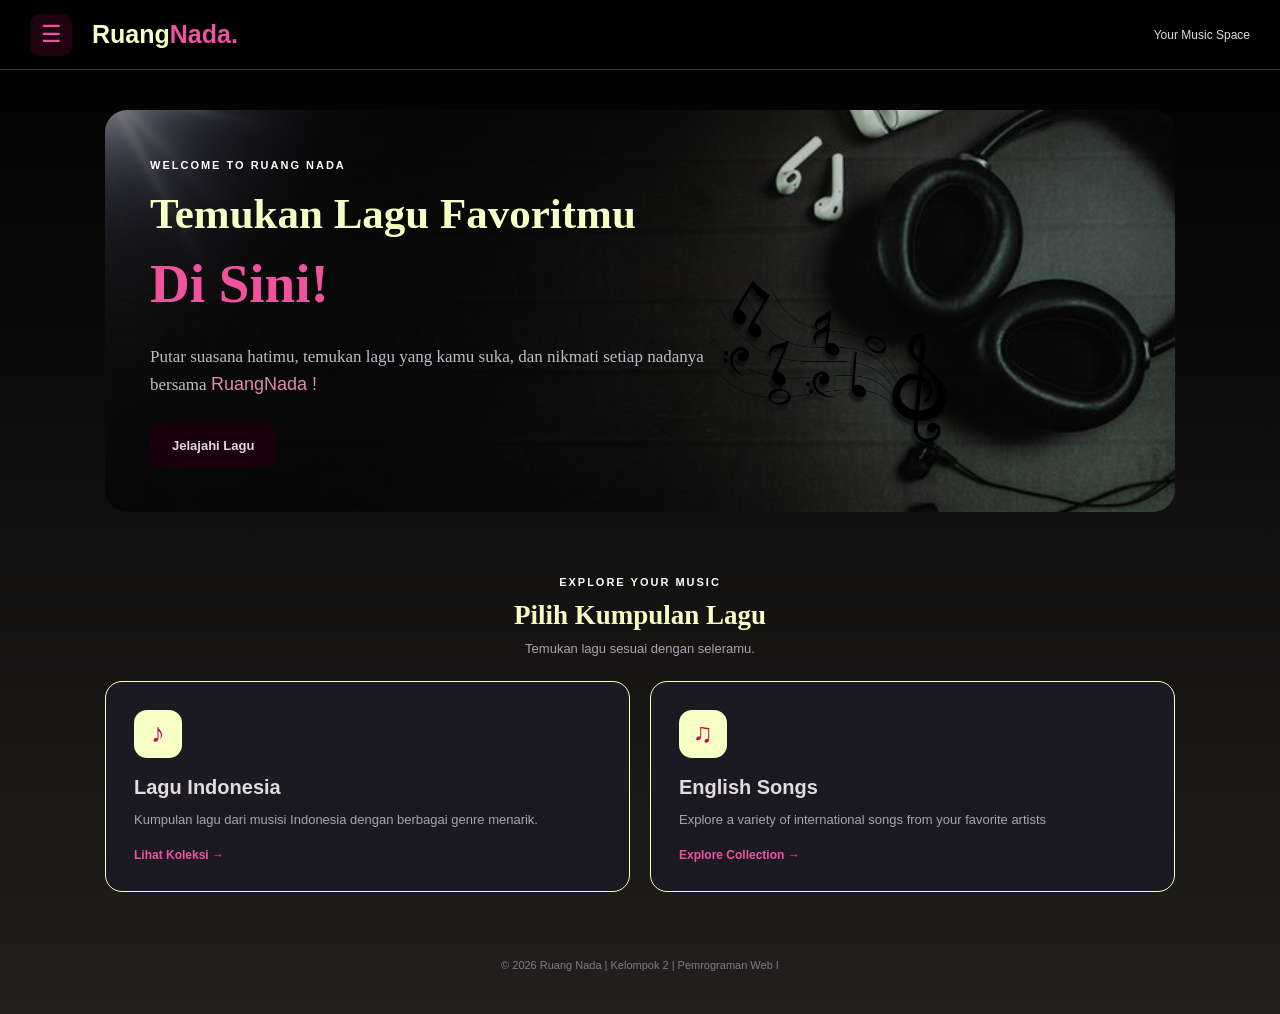
<file: index.html>
<!DOCTYPE html>
<html lang="id">
<head>
    <meta charset="UTF-8">
    <meta name="viewport" content="width=device-width, initial-scale=1.0">
    <title>Ruang Nada - Beranda</title>
    <link rel="stylesheet" href="style.css">
</head>
<body>

    <!-- LOADING -->
    <div class="loading" id="loading">
        <div class="spinner"></div>
        <p>Memuat Ruang Nada...</p>
    </div>

    <div class="overlay" id="overlay"></div>

    <!-- NAVBAR -->
    <header class="navbar">
        <button id="menuButton">☰</button>
        <h2>Ruang<span>Nada.</span></h2>
        <p>Your Music Space</p>
    </header>

    <!-- SIDEBAR -->
    <aside class="sidebar" id="sidebar">
        <h3>MENU UTAMA</h3>

        <a href="index.html" class="active">
            <img src="images/icon_beranda.png" alt="">
            Beranda
        </a>

        <a href="lagu_indo.html">
            <img src="images/icon_indo.png" alt="">
            Lagu Indonesia
        </a>

        <a href="lagu_inggris.html">
            <img src="images/icon_inggris.png" alt="">
            Lagu Inggris
        </a>

        <a href="kelompok.html">
            <img src="images/icon_kelompok.png" alt="">
            Identitas Kelompok
        </a>
    </aside>

    <!-- KONTEN -->
    <main class="container">

        <!-- BANNER -->
        <section class="hero">
            <div class="hero-text">
                <small>WELCOME TO RUANG NADA</small>

                <h1>
                    Temukan Lagu Favoritmu
                    <p>Di Sini!</p>
                </h1>

                <p>
                    Putar suasana hatimu, temukan lagu yang kamu suka, dan nikmati setiap nadanya bersama <span>RuangNada !</span>
                </p>

                <a href="lagu_indo.html" class="button">
                    Jelajahi Lagu
                </a>
            </div>
        </section>

        <!-- KATEGORI -->
        <section class="category">

            <div class="section-title">
                <small>EXPLORE YOUR MUSIC</small>
                <h2>Pilih Kumpulan Lagu</h2>
                <p>Temukan lagu sesuai dengan seleramu.</p>
            </div>

            <div class="category-list">

                <a href="lagu_indo.html" class="category-card">
                    <div class="category-icon">♪</div>
                    <h3>Lagu Indonesia</h3>
                    <p>
                        Kumpulan lagu dari musisi Indonesia dengan berbagai genre menarik.
                    </p>
                    <b>Lihat Koleksi →</b>
                </a>

                <a href="lagu_inggris.html" class="category-card">
                    <div class="category-icon">♫</div>
                    <h3>English Songs</h3>
                    <p>
                        Explore a variety of international songs from your favorite artists
                    </p>
                    <b>Explore Collection →</b>
                </a>

            </div>
        </section>

        <footer>
            © 2026 Ruang Nada | Kelompok 2 | Pemrograman Web I
        </footer>

    </main>

    <!-- JAVASCRIPT -->
    <script>
        const loading = document.getElementById("loading");
        const sidebar = document.getElementById("sidebar");
        const overlay = document.getElementById("overlay");
        const menuButton = document.getElementById("menuButton");

        menuButton.onclick = function() {
            sidebar.classList.toggle("show");
            overlay.classList.toggle("show");
        };

        overlay.onclick = function() {
            sidebar.classList.remove("show");
            overlay.classList.remove("show");
        };

        window.onload = function() {
            setTimeout(function() {
                loading.classList.add("hide");
            }, 400);
        };

        document.querySelectorAll('a[href$=".html"]').forEach(function(link) {
            link.onclick = function(e) {
                if (this.href !== location.href) {
                    e.preventDefault();
                    loading.classList.remove("hide");

                    setTimeout(function() {
                        location.href = link.href;
                    }, 200);
                }
            };
        });
    </script>

</body>
</html>
</file>
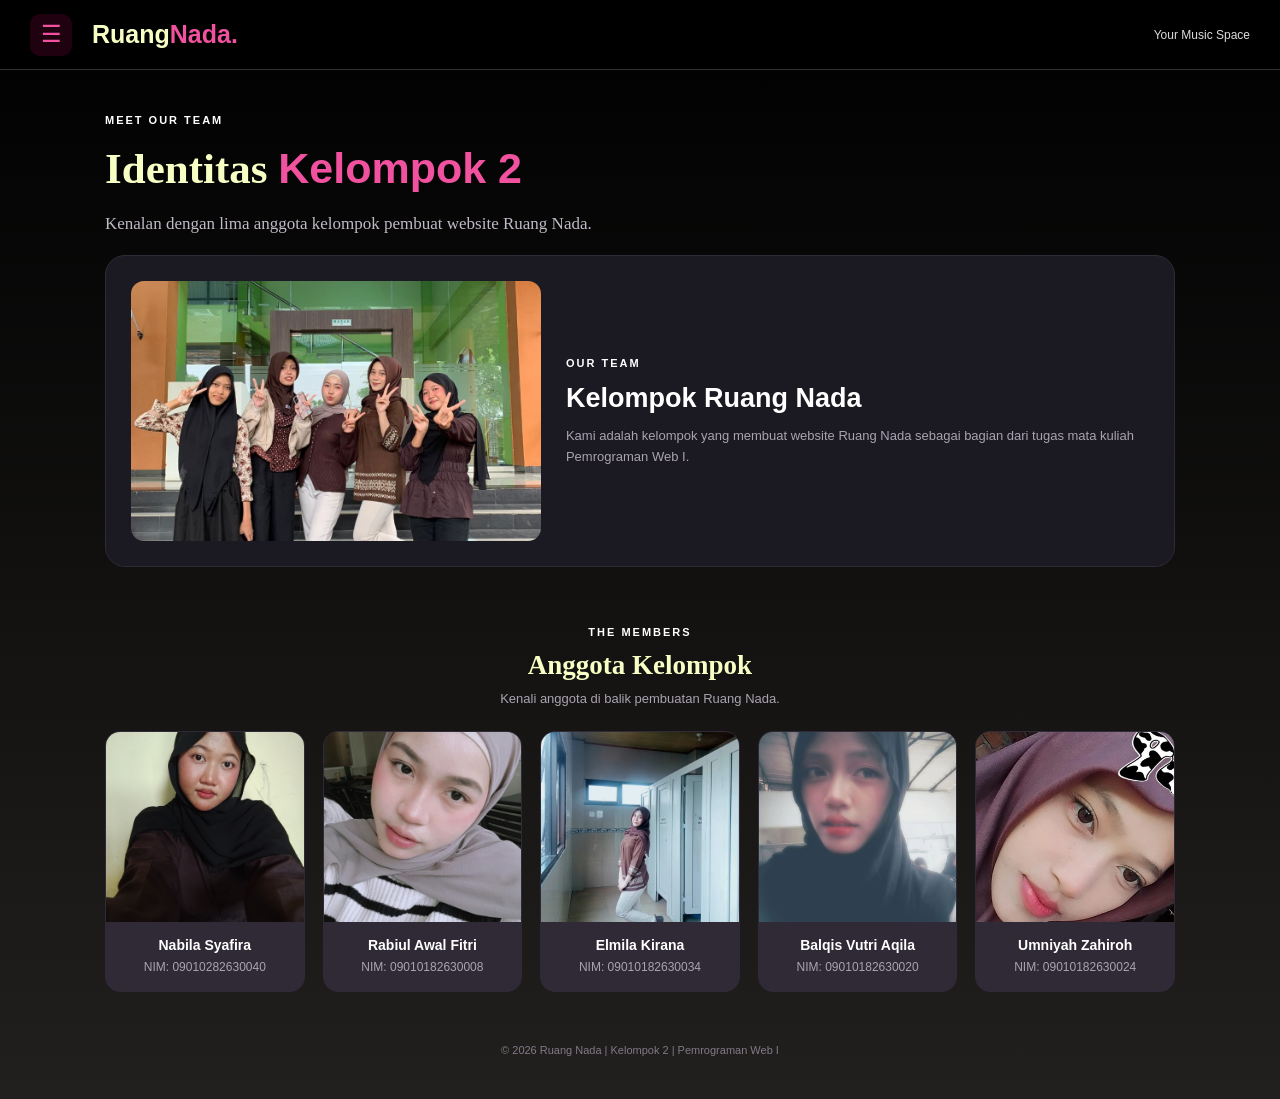
<file: kelompok.html>
<!DOCTYPE html>
<html lang="id">
<head>
    <meta charset="UTF-8">
    <meta name="viewport" content="width=device-width, initial-scale=1.0">
    <title>Identitas Kelompok - Ruang Nada</title>
    <link rel="stylesheet" href="style.css">
</head>
<body>

    <div class="loading" id="loading">
        <div class="spinner"></div>
        <p>Memuat Ruang Nada...</p>
    </div>

    <div class="overlay" id="overlay"></div>

    <header class="navbar">
        <button id="menuButton">☰</button>
        <h2>Ruang<span>Nada.</span></h2>
        <p>Your Music Space</p>
    </header>

    <aside class="sidebar" id="sidebar">
        <h3>MENU UTAMA</h3>

        <a href="index.html">
            <img src="images/icon_beranda.png" alt="">
            Beranda
        </a>

        <a href="lagu_indo.html">
            <img src="images/icon_indo.png" alt="">
            Lagu Indonesia
        </a>

        <a href="lagu_inggris.html">
            <img src="images/icon_inggris.png" alt="">
            Lagu Inggris
        </a>

        <a href="kelompok.html" class="active">
            <img src="images/icon_kelompok.png" alt="">
            Identitas Kelompok
        </a>
    </aside>

    <main class="container">

        <section class="page-title">
            <small>MEET OUR TEAM</small>
            <h1>Identitas <span>Kelompok 2</span></h1>
            <p>
                Kenalan dengan lima anggota kelompok
                pembuat website Ruang Nada.
            </p>
        </section>

        <!-- FOTO KELOMPOK -->
        <section class="team-photo">

            <!-- GANTI FOTO KELOMPOK DI SINI -->
            <img src="images/foto_kelompok.jpg" alt="Foto Kelompok">

            <div>
                <small>OUR TEAM</small>
                <h2>Kelompok Ruang Nada</h2>
                <p>
                    Kami adalah kelompok yang membuat website
                    Ruang Nada sebagai bagian dari tugas
                    mata kuliah Pemrograman Web I.
                </p>
            </div>

        </section>

        <!-- DAFTAR ANGGOTA -->
        <section class="members">

            <div class="section-title">
                <small>THE MEMBERS</small>
                <h2>Anggota Kelompok</h2>
                <p>Kenali anggota di balik pembuatan Ruang Nada.</p>
            </div>

            <div class="member-list">

                <div class="member-card">
                    <img src="images/foto_nabila.jpg" alt="Anggota 1">
                    <h3>Nabila Syafira</h3>
                    <p>NIM: 09010282630040</p>
                </div>

                <div class="member-card">
                    <img src="images/foto_biul.jpg" alt="Anggota 2">
                    <h3>Rabiul Awal Fitri</h3>
                    <p>NIM: 09010182630008</p>
                </div>

                <div class="member-card">
                    <img src="images/foto_el.jpg" alt="Anggota 3">
                    <h3>Elmila Kirana</h3>
                    <p>NIM: 09010182630034</p>
                </div>

                <div class="member-card">
                    <img src="images/foto_kiki.jpg" alt="Anggota 4">
                    <h3>Balqis Vutri Aqila</h3>
                    <p>NIM: 09010182630020</p>
                </div>

                <div class="member-card">
                    <img src="images/foto_niya.jpg" alt="Anggota 5">
                    <h3>Umniyah Zahiroh</h3>
                    <p>NIM: 09010182630024</p>
                </div>

            </div>
        </section>

        <footer>
            © 2026 Ruang Nada | Kelompok 2 | Pemrograman Web I
        </footer>

    </main>

    <script>
        const loading = document.getElementById("loading");
        const sidebar = document.getElementById("sidebar");
        const overlay = document.getElementById("overlay");

        document.getElementById("menuButton").onclick = function() {
            sidebar.classList.toggle("show");
            overlay.classList.toggle("show");
        };

        overlay.onclick = function() {
            sidebar.classList.remove("show");
            overlay.classList.remove("show");
        };

        window.onload = function() {
            setTimeout(function() {
                loading.classList.add("hide");
            }, 400);
        };

        document.querySelectorAll('a[href$=".html"]').forEach(function(link) {
            link.onclick = function(e) {
                if (this.href !== location.href) {
                    e.preventDefault();
                    loading.classList.remove("hide");

                    setTimeout(function() {
                        location.href = link.href;
                    }, 200);
                }
            };
        });
    </script>

</body>
</html>
</file>
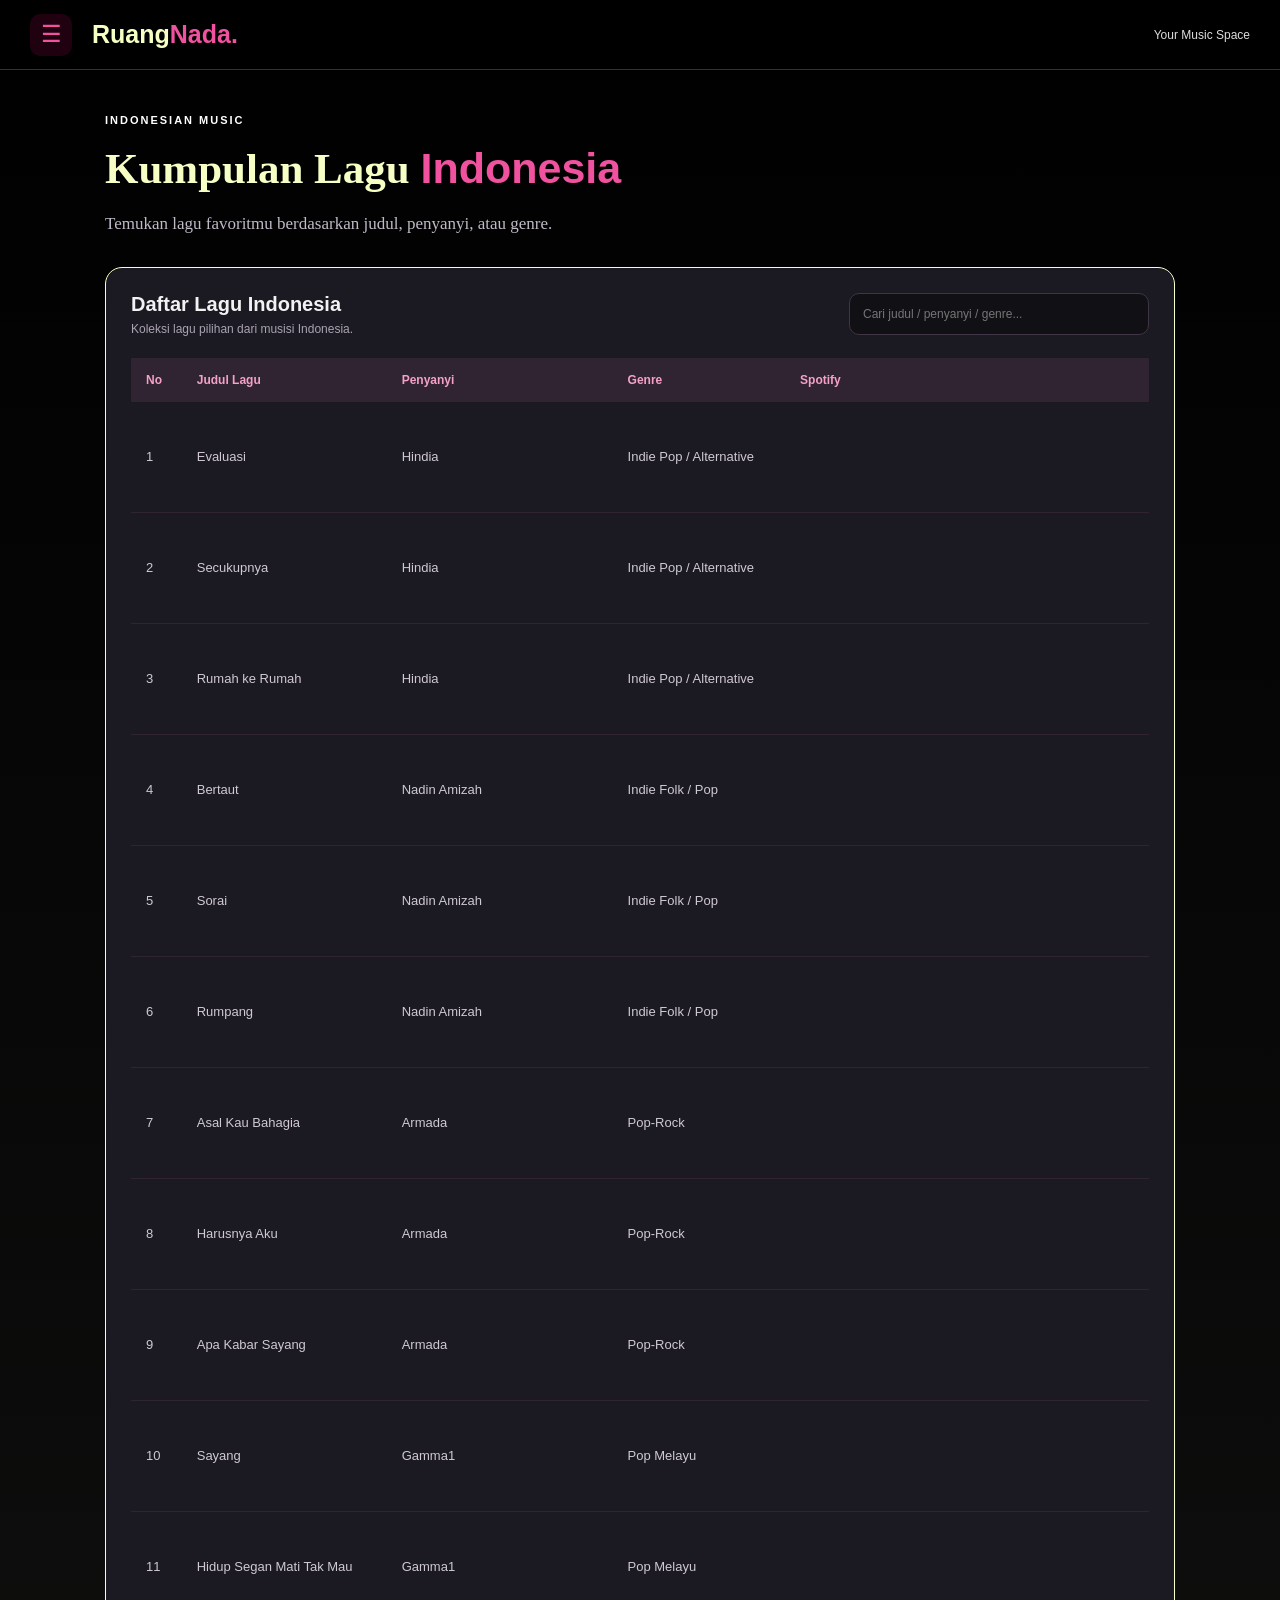
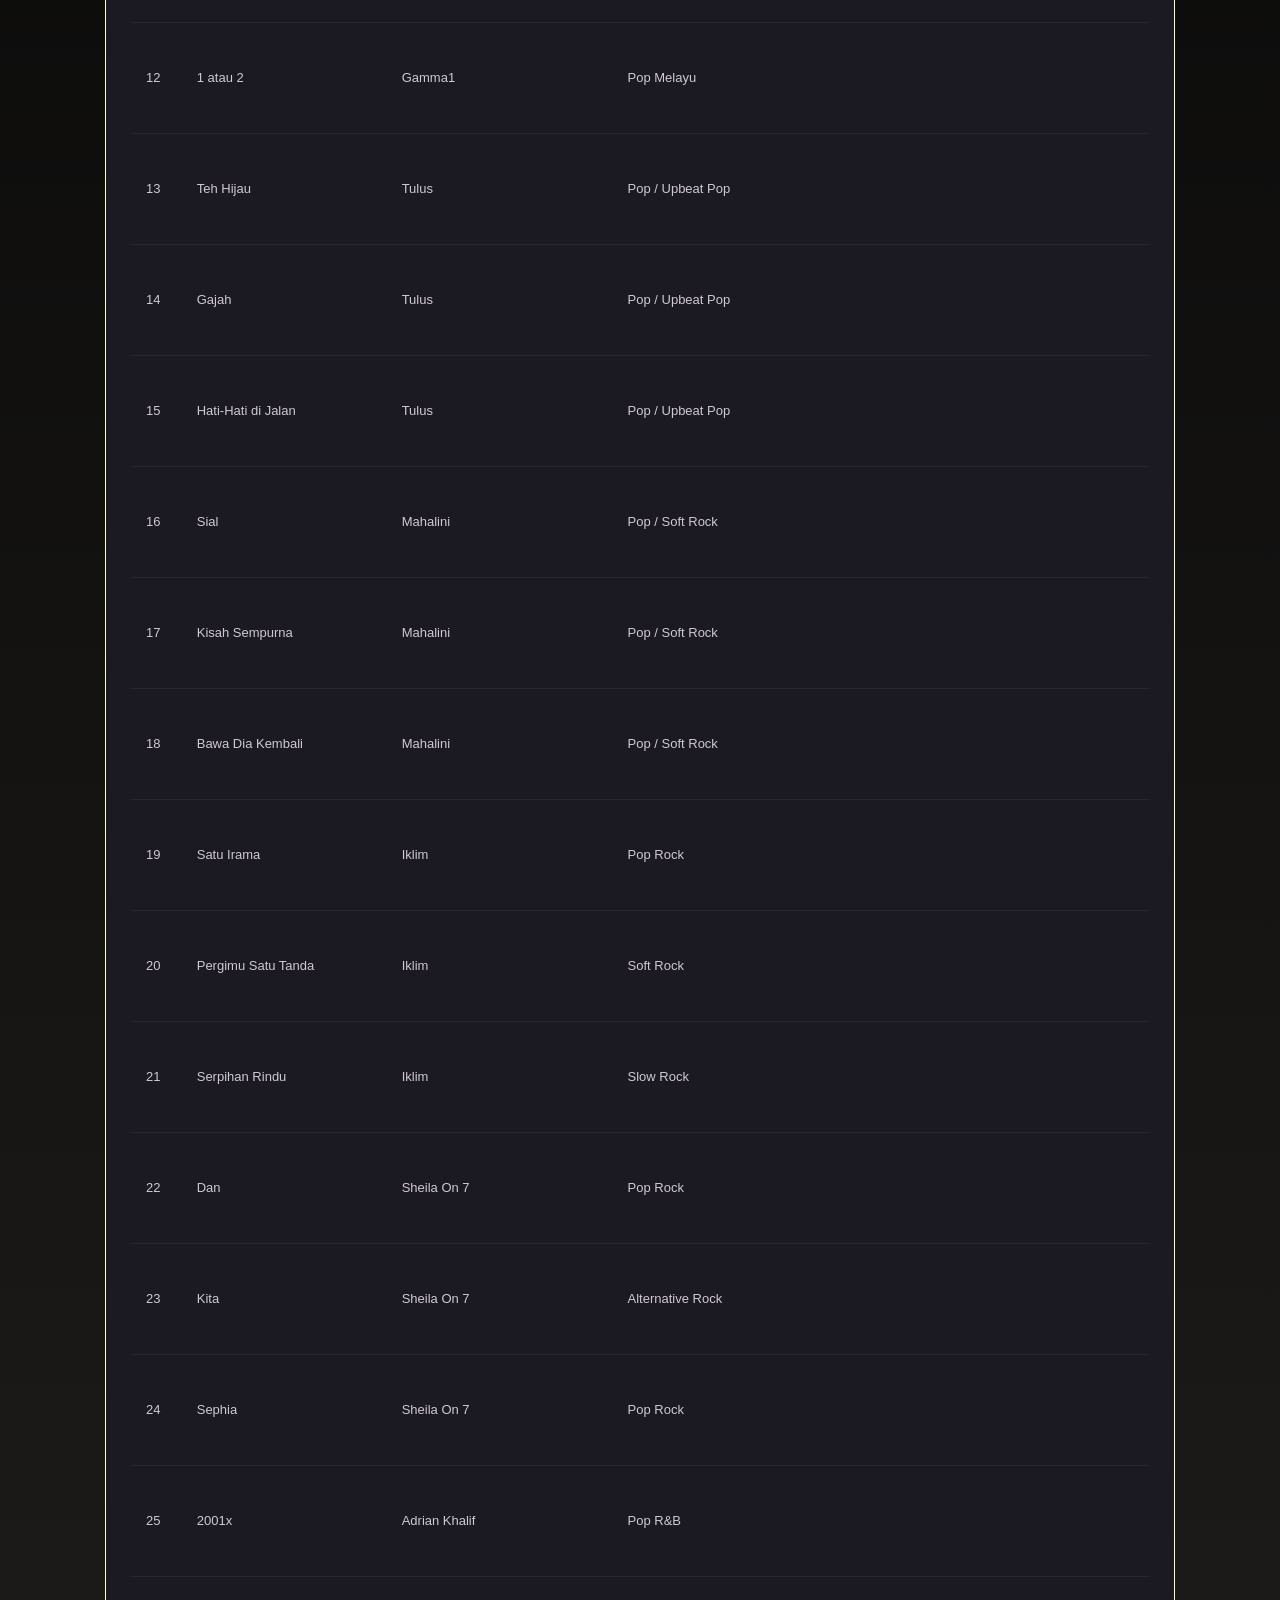
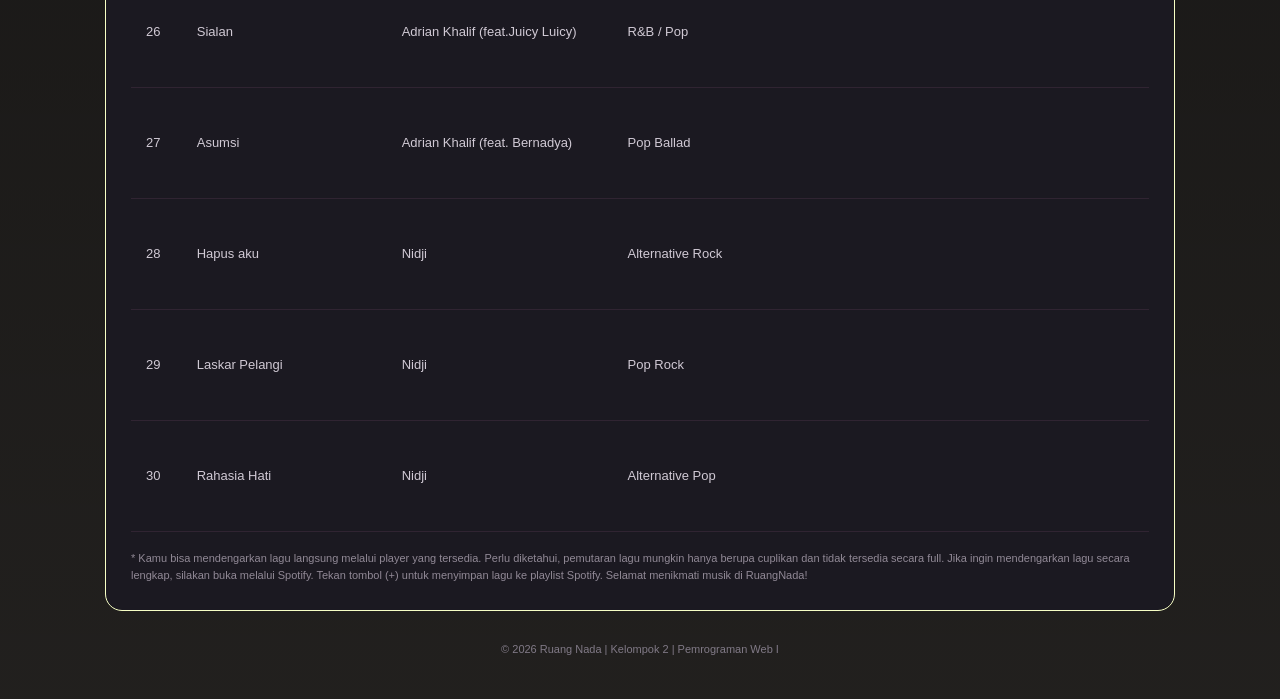
<file: lagu_indo.html>
<!DOCTYPE html>
<html lang="id">
<head>
    <meta charset="UTF-8">
    <meta name="viewport" content="width=device-width, initial-scale=1.0">
    <title>Lagu Indonesia - Ruang Nada</title>
    <link rel="stylesheet" href="style.css">
</head>
<body>

    <div class="loading" id="loading">
        <div class="spinner"></div>
        <p>Memuat Ruang Nada...</p>
    </div>

    <div class="overlay" id="overlay"></div>

    <header class="navbar">
        <button id="menuButton">☰</button>
        <h2>Ruang<span>Nada.</span></h2>
        <p>Your Music Space</p>
    </header>

    <aside class="sidebar" id="sidebar">
        <h3>MENU UTAMA</h3>

        <a href="index.html">
            <img src="images/icon_beranda.png" alt="">
            Beranda
        </a>

        <a href="lagu_indo.html" class="active">
            <img src="images/icon_indo.png" alt="">
            Lagu Indonesia
        </a>

        <a href="lagu_inggris.html">
            <img src="images/icon_inggris.png" alt="">
            Lagu Inggris
        </a>

        <a href="kelompok.html">
            <img src="images/icon_kelompok.png" alt="">
            Identitas Kelompok
        </a>
    </aside>

    <main class="container">

        <section class="page-title">
            <small>INDONESIAN MUSIC</small>
            <h1>Kumpulan Lagu <span>Indonesia</span></h1>
            <p>
                Temukan lagu favoritmu berdasarkan judul,
                penyanyi, atau genre.
            </p>
        </section>

        <section class="table-box">

            <div class="table-heading">
                <div>
                    <h2>Daftar Lagu Indonesia</h2>
                    <p>Koleksi lagu pilihan dari musisi Indonesia.</p>
                </div>

                <input
                    type="text"
                    id="searchInput"
                    placeholder="Cari judul / penyanyi / genre..."
                >
            </div>

            <div class="table-scroll">
                <table id="songTable">
                    <thead>
                        <tr>
                            <th>No</th>
                            <th>Judul Lagu</th>
                            <th>Penyanyi</th>
                            <th>Genre</th>
                            <th>Spotify</th>
                        </tr>
                    </thead>

                    <tbody>
                        <tr><td>1</td><td>Evaluasi</td><td>Hindia</td><td>Indie Pop / Alternative</td><td><iframe data-testid="embed-iframe" style="border-radius:12px" src="https://open.spotify.com/embed/track/2dIBMHByUGcNPzmYBJ6OAj?utm_source=generator&si=00d77cb3a0b9405d" width="300" height="80" frameBorder="0" allowfullscreen="" allow="autoplay; clipboard-write; encrypted-media; fullscreen; picture-in-picture" loading="lazy"></iframe></td></tr>
                        <tr><td>2</td><td>Secukupnya</td><td>Hindia</td><td>Indie Pop / Alternative</td><td><iframe data-testid="embed-iframe" style="border-radius:12px" src="https://open.spotify.com/embed/track/5drW6PGRxkE6MxttzVLNk5?utm_source=generator&si=90aaeb0282344706" width="300" height="80" frameBorder="0" allowfullscreen="" allow="autoplay; clipboard-write; encrypted-media; fullscreen; picture-in-picture" loading="lazy"></iframe></td></tr>
                        <tr><td>3</td><td>Rumah ke Rumah</td><td>Hindia</td><td>Indie Pop / Alternative</td><td><iframe data-testid="embed-iframe" style="border-radius:12px" src="https://open.spotify.com/embed/track/2wAiFWjRupWmnDkQcu91MF?utm_source=generator&si=72b884d728a944b8" width="300" height="80" frameBorder="0" allowfullscreen="" allow="autoplay; clipboard-write; encrypted-media; fullscreen; picture-in-picture" loading="lazy"></iframe></td></tr>
                        <tr><td>4</td><td>Bertaut</td><td>Nadin Amizah</td><td>Indie Folk / Pop</td><td><iframe data-testid="embed-iframe" style="border-radius:12px" src="https://open.spotify.com/embed/track/630DpnzdfjdVqv2yLfPbAX?utm_source=generator&si=26411ba6a27442ed" width="300" height="80" frameBorder="0" allowfullscreen="" allow="autoplay; clipboard-write; encrypted-media; fullscreen; picture-in-picture" loading="lazy"></iframe></td></tr>
                        <tr><td>5</td><td>Sorai</td><td>Nadin Amizah</td><td>Indie Folk / Pop</td><td><iframe data-testid="embed-iframe" style="border-radius:12px" src="https://open.spotify.com/embed/track/3ymuBMTviroWLuf1jMsMVf?utm_source=generator&si=5b2fe6e424f14559" width="300" height="80" frameBorder="0" allowfullscreen="" allow="autoplay; clipboard-write; encrypted-media; fullscreen; picture-in-picture" loading="lazy"></iframe></td></tr>
                        <tr><td>6</td><td>Rumpang</td><td>Nadin Amizah</td><td>Indie Folk / Pop</td><td><iframe data-testid="embed-iframe" style="border-radius:12px" src="https://open.spotify.com/embed/track/2TRGNVokPnC2a2oHg5iv1H?utm_source=generator&si=c78bc494a31c4a9d" width="300" height="80" frameBorder="0" allowfullscreen="" allow="autoplay; clipboard-write; encrypted-media; fullscreen; picture-in-picture" loading="lazy"></iframe></td></tr>
                        <tr><td>7</td><td>Asal Kau Bahagia</td><td>Armada</td><td>Pop-Rock</td><td><iframe data-testid="embed-iframe" style="border-radius:12px" src="https://open.spotify.com/embed/track/79AlxPlv70kuRlsi2eZsnV?utm_source=generator&si=b587bbf0cc9941eb" width="300" height="80" frameBorder="0" allowfullscreen="" allow="autoplay; clipboard-write; encrypted-media; fullscreen; picture-in-picture" loading="lazy"></iframe></td></tr>
                        <tr><td>8</td><td>Harusnya Aku</td><td>Armada</td><td>Pop-Rock</td><td><iframe data-testid="embed-iframe" style="border-radius:12px" src="https://open.spotify.com/embed/track/4NO6tr1qkrDQWgz0IEyxwE?utm_source=generator&si=1609a4b3d8324179" width="300" height="80" frameBorder="0" allowfullscreen="" allow="autoplay; clipboard-write; encrypted-media; fullscreen; picture-in-picture" loading="lazy"></iframe></td></tr>
                        <tr><td>9</td><td>Apa Kabar Sayang</td><td>Armada</td><td>Pop-Rock</td><td><iframe data-testid="embed-iframe" style="border-radius:12px" src="https://open.spotify.com/embed/track/4o6EhGQmzoQZgwYqI6WD5s?utm_source=generator&si=72da9326c0104b9e" width="300" height="80" frameBorder="0" allowfullscreen="" allow="autoplay; clipboard-write; encrypted-media; fullscreen; picture-in-picture" loading="lazy"></iframe></td></tr>
                        <tr><td>10</td><td>Sayang</td><td>Gamma1</td><td>Pop Melayu</td><td><iframe data-testid="embed-iframe" style="border-radius:12px" src="https://open.spotify.com/embed/track/637QnlvzKNLkPDMkVkVes3?utm_source=generator&si=4c5f3cfa14904453" width="300" height="80" frameBorder="0" allowfullscreen="" allow="autoplay; clipboard-write; encrypted-media; fullscreen; picture-in-picture" loading="lazy"></iframe></td></tr>
                        <tr><td>11</td><td>Hidup Segan Mati Tak Mau</td><td>Gamma1</td><td>Pop Melayu</td><td><iframe data-testid="embed-iframe" style="border-radius:12px" src="https://open.spotify.com/embed/track/56mKXCWn1WqTZ1Uw24avZJ?utm_source=generator&si=c8203ecaf85148b9" width="300" height="80" frameBorder="0" allowfullscreen="" allow="autoplay; clipboard-write; encrypted-media; fullscreen; picture-in-picture" loading="lazy"></iframe></td></tr>
                        <tr><td>12</td><td>1 atau 2</td><td>Gamma1</td><td>Pop Melayu</td><td><iframe data-testid="embed-iframe" style="border-radius:12px" src="https://open.spotify.com/embed/track/0zQ6xD8mpXKaQRhfhEuIhS?utm_source=generator&si=5e7c0adc6dff4bd1" width="300" height="80" frameBorder="0" allowfullscreen="" allow="autoplay; clipboard-write; encrypted-media; fullscreen; picture-in-picture" loading="lazy"></iframe></td></tr>
                        <tr><td>13</td><td>Teh Hijau</td><td>Tulus</td><td>Pop / Upbeat Pop</td><td><iframe data-testid="embed-iframe" style="border-radius:12px" src="https://open.spotify.com/embed/track/4R9G7azXaZe93KTX65P9fU?utm_source=generator&si=aa8e01c728614715" width="300" height="80" frameBorder="0" allowfullscreen="" allow="autoplay; clipboard-write; encrypted-media; fullscreen; picture-in-picture" loading="lazy"></iframe></td></tr>
                        <tr><td>14</td><td>Gajah</td><td>Tulus</td><td>Pop / Upbeat Pop</td><td><iframe data-testid="embed-iframe" style="border-radius:12px" src="https://open.spotify.com/embed/track/7vZTvo2aJ6wHKCGjwjdWIf?utm_source=generator&si=703a4d96277b40cd" width="300" height="80" frameBorder="0" allowfullscreen="" allow="autoplay; clipboard-write; encrypted-media; fullscreen; picture-in-picture" loading="lazy"></iframe></td></tr>
                        <tr><td>15</td><td>Hati-Hati di Jalan</td><td>Tulus</td><td>Pop / Upbeat Pop</td><td><iframe data-testid="embed-iframe" style="border-radius:12px" src="https://open.spotify.com/embed/track/2hHeGD57S0BcopfVcmehdl?utm_source=generator&si=25c089352c444a43" width="300" height="80" frameBorder="0" allowfullscreen="" allow="autoplay; clipboard-write; encrypted-media; fullscreen; picture-in-picture" loading="lazy"></iframe></td></tr>
                        <tr><td>16</td><td>Sial</td><td>Mahalini</td><td>Pop / Soft Rock</td><td><iframe data-testid="embed-iframe" style="border-radius:12px" src="https://open.spotify.com/embed/track/6O0WEM0QNEhqpU50BKui7o?utm_source=generator&si=85992f3d6885483e" width="300" height="80" frameBorder="0" allowfullscreen="" allow="autoplay; clipboard-write; encrypted-media; fullscreen; picture-in-picture" loading="lazy"></iframe></td></tr>
                        <tr><td>17</td><td>Kisah Sempurna</td><td>Mahalini</td><td>Pop / Soft Rock</td><td><iframe data-testid="embed-iframe" style="border-radius:12px" src="https://open.spotify.com/embed/track/6qolkjGnFjsui0h0bosp9p?utm_source=generator&si=b9369c1a2c964c0b" width="300" height="80" frameBorder="0" allowfullscreen="" allow="autoplay; clipboard-write; encrypted-media; fullscreen; picture-in-picture" loading="lazy"></iframe></td></tr>
                        <tr><td>18</td><td>Bawa Dia Kembali</td><td>Mahalini</td><td>Pop / Soft Rock</td><td><iframe data-testid="embed-iframe" style="border-radius:12px" src="https://open.spotify.com/embed/track/25M9piWxSsq0xLcjQW5yz6?utm_source=generator&si=340a3cb44e634645" width="300" height="80" frameBorder="0" allowfullscreen="" allow="autoplay; clipboard-write; encrypted-media; fullscreen; picture-in-picture" loading="lazy"></iframe></td></tr>
                        <tr><td>19</td><td>Satu Irama</td><td>Iklim</td><td>Pop Rock</td><td><iframe data-testid="embed-iframe" style="border-radius:12px" src="https://open.spotify.com/embed/track/2issz38BXwljSRRPyrS0cB?utm_source=generator&si=6fb5611e5bd945cd" width="300" height="80" frameBorder="0" allowfullscreen="" allow="autoplay; clipboard-write; encrypted-media; fullscreen; picture-in-picture" loading="lazy"></iframe></td></tr>
                        <tr><td>20</td><td>Pergimu Satu Tanda</td><td>Iklim</td><td>Soft Rock</td><td><iframe data-testid="embed-iframe" style="border-radius:12px" src="https://open.spotify.com/embed/track/1xLcGK1xWG3zaqGmNPPpSu?utm_source=generator&si=2ecbe95cc2134811" width="300" height="80" frameBorder="0" allowfullscreen="" allow="autoplay; clipboard-write; encrypted-media; fullscreen; picture-in-picture" loading="lazy"></iframe></td></tr>
                        <tr><td>21</td><td>Serpihan Rindu</td><td>Iklim</td><td>Slow Rock</td><td><iframe data-testid="embed-iframe" style="border-radius:12px" src="https://open.spotify.com/embed/track/3cJE7bjd756wHPVwkFYJ6f?utm_source=generator&si=b13e88ea436f4179" width="300" height="80" frameBorder="0" allowfullscreen="" allow="autoplay; clipboard-write; encrypted-media; fullscreen; picture-in-picture" loading="lazy"></iframe></td></tr>
                        <tr><td>22</td><td>Dan</td><td>Sheila On 7</td><td>Pop Rock</td><td><iframe data-testid="embed-iframe" style="border-radius:12px" src="https://open.spotify.com/embed/track/1MdjZzEInrmDBXf8zs0nKS?utm_source=generator&si=264ae45c71c4461c" width="300" height="80" frameBorder="0" allowfullscreen="" allow="autoplay; clipboard-write; encrypted-media; fullscreen; picture-in-picture" loading="lazy"></iframe></td></tr>
                        <tr><td>23</td><td>Kita</td><td>Sheila On 7</td><td>Alternative Rock</td><td><iframe data-testid="embed-iframe" style="border-radius:12px" src="https://open.spotify.com/embed/track/0HiNUFD2ovdPC2p5tbnzCG?utm_source=generator&si=8c5e1952cd9943c4" width="300" height="80" frameBorder="0" allowfullscreen="" allow="autoplay; clipboard-write; encrypted-media; fullscreen; picture-in-picture" loading="lazy"></iframe></td></tr>
                        <tr><td>24</td><td>Sephia</td><td>Sheila On 7</td><td>Pop Rock</td><td><iframe data-testid="embed-iframe" style="border-radius:12px" src="https://open.spotify.com/embed/track/5gkTGkjFB5wAd3mSBEcQPY?utm_source=generator&si=13e99abe9fb34eb9" width="300" height="80" frameBorder="0" allowfullscreen="" allow="autoplay; clipboard-write; encrypted-media; fullscreen; picture-in-picture" loading="lazy"></iframe></td></tr>
                        <tr><td>25</td><td>2001x</td><td>Adrian Khalif</td><td>Pop R&B</td><td><iframe data-testid="embed-iframe" style="border-radius:12px" src="https://open.spotify.com/embed/track/7EkTXoaED7peReoRytElSi?utm_source=generator&si=690c888b0dad4db6" width="300" height="80" frameBorder="0" allowfullscreen="" allow="autoplay; clipboard-write; encrypted-media; fullscreen; picture-in-picture" loading="lazy"></iframe></td></tr>
                        <tr><td>26</td><td>Sialan</td><td>Adrian Khalif (feat.Juicy Luicy)</td><td>R&B / Pop</td><td><iframe data-testid="embed-iframe" style="border-radius:12px" src="https://open.spotify.com/embed/track/2aDgJHhAbABvdW9NszrAPQ?utm_source=generator&si=5b208d9043a94a09" width="300" height="80" frameBorder="0" allowfullscreen="" allow="autoplay; clipboard-write; encrypted-media; fullscreen; picture-in-picture" loading="lazy"></iframe></td></tr>
                        <tr><td>27</td><td>Asumsi</td><td>Adrian Khalif (feat. Bernadya)</td><td>Pop Ballad</td><td><iframe data-testid="embed-iframe" style="border-radius:12px" src="https://open.spotify.com/embed/track/72DL0kjCGfA4qIDQnR88hT?utm_source=generator&si=880a97879a0a4ce6" width="300" height="80" frameBorder="0" allowfullscreen="" allow="autoplay; clipboard-write; encrypted-media; fullscreen; picture-in-picture" loading="lazy"></iframe></td></tr>
                        <tr><td>28</td><td>Hapus aku</td><td>Nidji</td><td>Alternative Rock</td><td><iframe data-testid="embed-iframe" style="border-radius:12px" src="https://open.spotify.com/embed/track/0gwOixLwtjRpnC52W7aHYR?utm_source=generator&si=41d7ba37b7c64dab" width="300" height="80" frameBorder="0" allowfullscreen="" allow="autoplay; clipboard-write; encrypted-media; fullscreen; picture-in-picture" loading="lazy"></iframe></td></tr>
                        <tr><td>29</td><td>Laskar Pelangi</td><td>Nidji</td><td>Pop Rock</td><td><iframe data-testid="embed-iframe" style="border-radius:12px" src="https://open.spotify.com/embed/track/0ejpHFKbEqTcNQ4OMBawrP?utm_source=generator&si=1e8be72c6d1a4e02" width="300" height="80" frameBorder="0" allowfullscreen="" allow="autoplay; clipboard-write; encrypted-media; fullscreen; picture-in-picture" loading="lazy"></iframe></td></tr>
                        <tr><td>30</td><td>Rahasia Hati</td><td>Nidji</td><td>Alternative Pop</td><td><iframe data-testid="embed-iframe" style="border-radius:12px" src="https://open.spotify.com/embed/track/48BWWtyjFE2le9sIqJitoL?utm_source=generator&si=8c662a9474994b31" width="300" height="80" frameBorder="0" allowfullscreen="" allow="autoplay; clipboard-write; encrypted-media; fullscreen; picture-in-picture" loading="lazy"></iframe></td></tr>
                    </tbody>
                </table>
            </div>

            <p class="no-result" id="noResult">Lagu tidak ditemukan.</p>

            <p class="table-note">
                * Kamu bisa mendengarkan lagu langsung melalui player yang tersedia.
                Perlu diketahui, pemutaran lagu mungkin hanya berupa cuplikan dan tidak tersedia secara full.
                Jika ingin mendengarkan lagu secara lengkap, silakan buka melalui Spotify. 
                Tekan tombol (+) untuk menyimpan lagu ke playlist Spotify. 
                Selamat menikmati musik di RuangNada!
            </p>

        </section>

        <footer>
            © 2026 Ruang Nada | Kelompok 2 | Pemrograman Web I
        </footer>

    </main>

    <script>
        const loading = document.getElementById("loading");
        const sidebar = document.getElementById("sidebar");
        const overlay = document.getElementById("overlay");

        document.getElementById("menuButton").onclick = function() {
            sidebar.classList.toggle("show");
            overlay.classList.toggle("show");
        };

        overlay.onclick = function() {
            sidebar.classList.remove("show");
            overlay.classList.remove("show");
        };

        window.onload = function() {
            setTimeout(function() {
                loading.classList.add("hide");
            }, 400);
        };

        document.querySelectorAll('a[href$=".html"]').forEach(function(link) {
            link.onclick = function(e) {
                if (this.href !== location.href) {
                    e.preventDefault();
                    loading.classList.remove("hide");

                    setTimeout(function() {
                        location.href = link.href;
                    }, 200);
                }
            };
        });

        const searchInput = document.getElementById("searchInput");
        const rows = document.querySelectorAll("#songTable tbody tr");

        searchInput.addEventListener("keyup", function() {
            let keyword = this.value.toLowerCase();
            let found = 0;

            rows.forEach(function(row) {
                let match = row.innerText.toLowerCase().includes(keyword);
                row.style.display = match ? "" : "none";

                if (match) {
                    found++;
                }
            });

            document.getElementById("noResult").style.display =
                found === 0 ? "block" : "none";
        });
    </script>

</body>
</html>
</file>
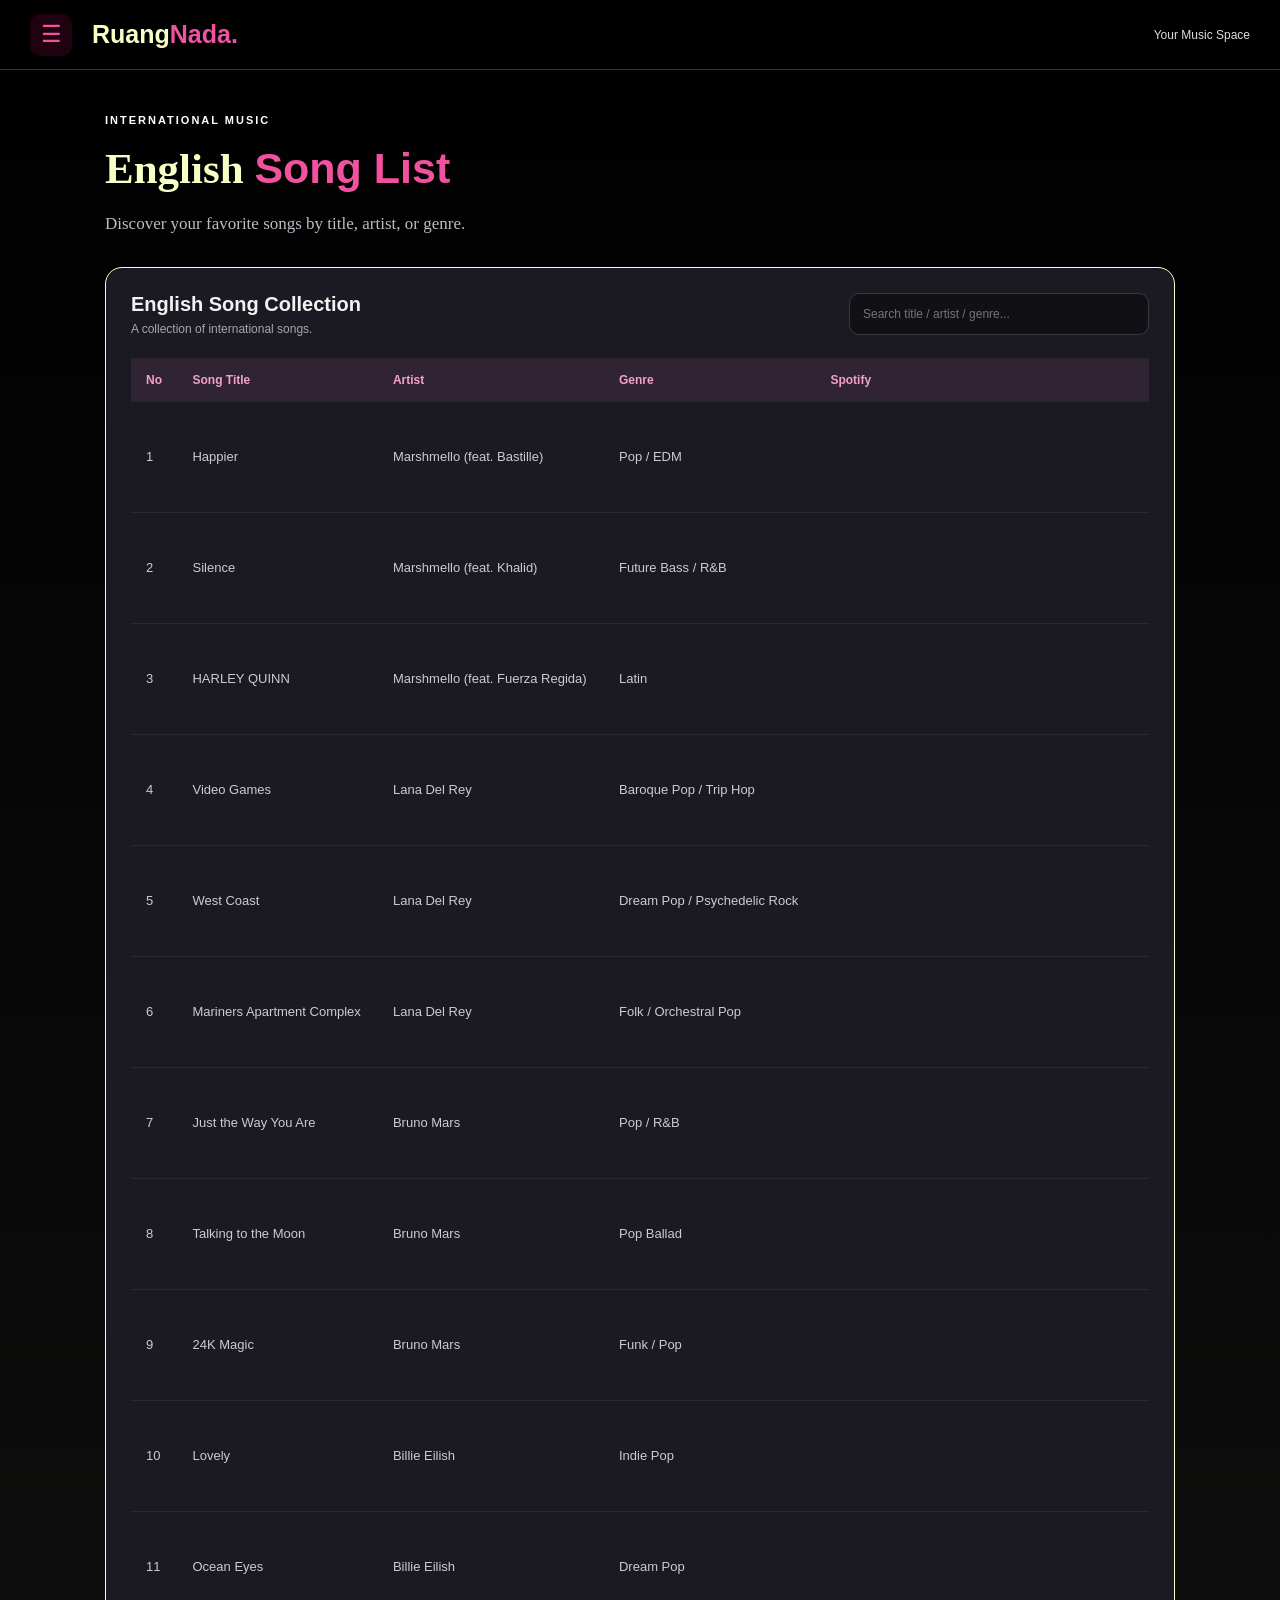
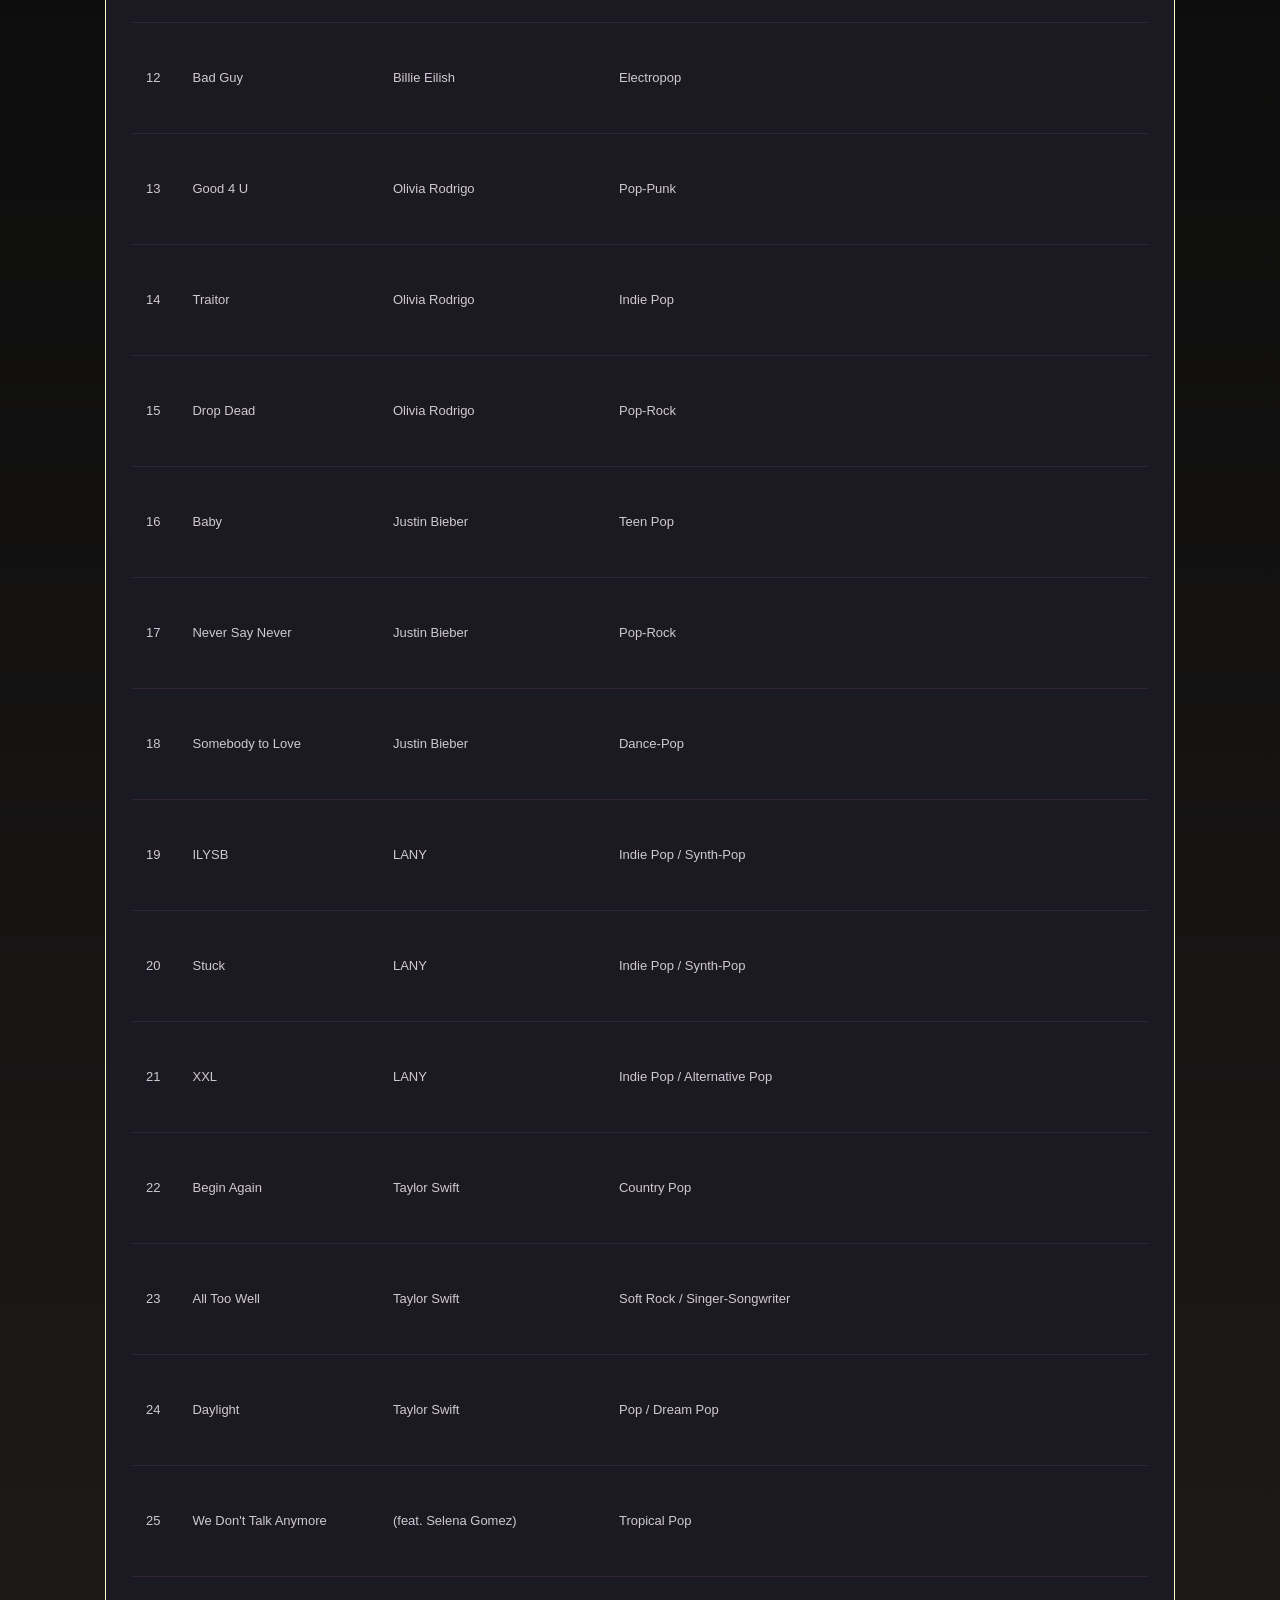
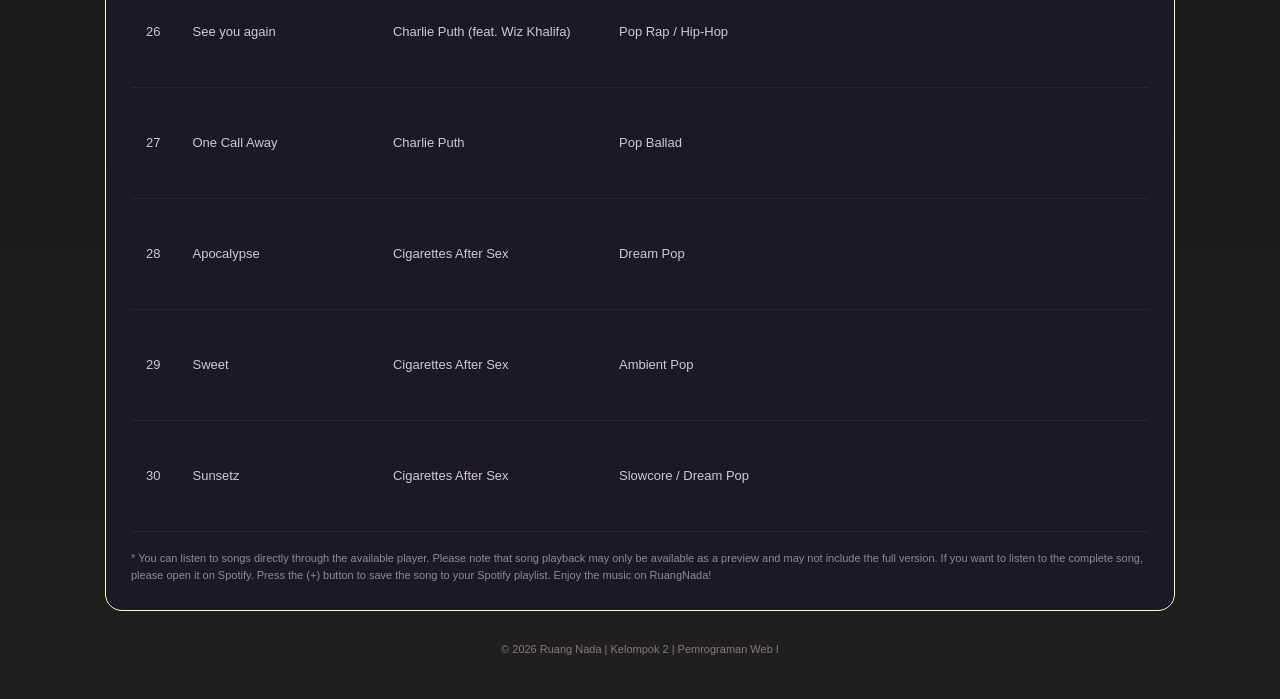
<file: lagu_inggris.html>
<!DOCTYPE html>
<html lang="id">
<head>
    <meta charset="UTF-8">
    <meta name="viewport" content="width=device-width, initial-scale=1.0">
    <title>English Songs - Ruang Nada</title>
    <link rel="stylesheet" href="style.css">
</head>
<body>

    <div class="loading" id="loading">
        <div class="spinner"></div>
        <p>Memuat Ruang Nada...</p>
    </div>

    <div class="overlay" id="overlay"></div>

    <header class="navbar">
        <button id="menuButton">☰</button>
        <h2>Ruang<span>Nada.</span></h2>
        <p>Your Music Space</p>
    </header>

    <aside class="sidebar" id="sidebar">
        <h3>MENU UTAMA</h3>

        <a href="index.html">
            <img src="images/icon_beranda.png" alt="">
            Beranda
        </a>

        <a href="lagu_indo.html">
            <img src="images/icon_indo.png" alt="">
            Lagu Indonesia
        </a>

        <a href="lagu_inggris.html" class="active">
            <img src="images/icon_inggris.png" alt="">
            Lagu Inggris
        </a>

        <a href="kelompok.html">
            <img src="images/icon_kelompok.png" alt="">
            Identitas Kelompok
        </a>
    </aside>

    <main class="container">

        <section class="page-title">
            <small>INTERNATIONAL MUSIC</small>
            <h1>English <span>Song List</span></h1>
            <p>
                Discover your favorite songs by title,
                artist, or genre.
            </p>
        </section>

        <section class="table-box">

            <div class="table-heading">
                <div>
                    <h2>English Song Collection</h2>
                    <p>A collection of international songs.</p>
                </div>

                <input
                    type="text"
                    id="searchInput"
                    placeholder="Search title / artist / genre..."
                >
            </div>

            <div class="table-scroll">
                <table id="songTable">
                    <thead>
                        <tr>
                            <th>No</th>
                            <th>Song Title</th>
                            <th>Artist</th>
                            <th>Genre</th>
                            <th>Spotify</th>
                        </tr>
                    </thead>

                    <tbody>
                        <tr><td>1</td><td>Happier</td><td>Marshmello (feat. Bastille)</td><td>Pop / EDM</td><td><iframe data-testid="embed-iframe" style="border-radius:12px" src="https://open.spotify.com/embed/track/7BqHUALzNBTanL6OvsqmC1?utm_source=generator&si=7e61d804e228465d" width="300" height="80" frameBorder="0" allowfullscreen="" allow="autoplay; clipboard-write; encrypted-media; fullscreen; picture-in-picture" loading="lazy"></iframe></td></tr>
                        <tr><td>2</td><td>Silence</td><td>Marshmello (feat. Khalid)</td><td>Future Bass / R&B</td><td><iframe data-testid="embed-iframe" style="border-radius:12px" src="https://open.spotify.com/embed/track/7vGuf3Y35N4wmASOKLUVVU?utm_source=generator&si=e2d3fa930a634f23" width="300" height="80" frameBorder="0" allowfullscreen="" allow="autoplay; clipboard-write; encrypted-media; fullscreen; picture-in-picture" loading="lazy"></iframe></td></tr>
                        <tr><td>3</td><td>HARLEY QUINN</td><td>Marshmello (feat. Fuerza Regida)</td><td>Latin</td><td><iframe data-testid="embed-iframe" style="border-radius:12px" src="https://open.spotify.com/embed/track/6CvTEtGagmzQvkUzzyKR9k?utm_source=generator&si=5e684c2b7db54371" width="300" height="80" frameBorder="0" allowfullscreen="" allow="autoplay; clipboard-write; encrypted-media; fullscreen; picture-in-picture" loading="lazy"></iframe></td></tr>
                        <tr><td>4</td><td>Video Games</td><td>Lana Del Rey</td><td>Baroque Pop / Trip Hop</td><td><iframe data-testid="embed-iframe" style="border-radius:12px" src="https://open.spotify.com/embed/track/0fBSs3fRoh1yJcne77fdu9?utm_source=generator&si=3b022f43b3ac456b" width="300" height="80" frameBorder="0" allowfullscreen="" allow="autoplay; clipboard-write; encrypted-media; fullscreen; picture-in-picture" loading="lazy"></iframe></td></tr>
                        <tr><td>5</td><td>West Coast</td><td>Lana Del Rey</td><td>Dream Pop / Psychedelic Rock</td><td><iframe data-testid="embed-iframe" style="border-radius:12px" src="https://open.spotify.com/embed/track/5Y6nVaayzitvsD5F7nr3DV?utm_source=generator&si=71bfe006a3284342" width="300" height="80" frameBorder="0" allowfullscreen="" allow="autoplay; clipboard-write; encrypted-media; fullscreen; picture-in-picture" loading="lazy"></iframe></td></tr>
                        <tr><td>6</td><td>Mariners Apartment Complex</td><td>Lana Del Rey</td><td>Folk / Orchestral Pop</td><td><iframe data-testid="embed-iframe" style="border-radius:12px" src="https://open.spotify.com/embed/track/6OG05bPAwUuV3OMvy2Vy1P?utm_source=generator&si=0f93c192f90b4325" width="300" height="80" frameBorder="0" allowfullscreen="" allow="autoplay; clipboard-write; encrypted-media; fullscreen; picture-in-picture" loading="lazy"></iframe></td></tr>
                        <tr><td>7</td><td>Just the Way You Are</td><td>Bruno Mars</td><td>Pop / R&B</td><td><iframe data-testid="embed-iframe" style="border-radius:12px" src="https://open.spotify.com/embed/track/3L1aanqHBTHmqN6pPcYBgJ?utm_source=generator&si=589afa20042647bb" width="300" height="80" frameBorder="0" allowfullscreen="" allow="autoplay; clipboard-write; encrypted-media; fullscreen; picture-in-picture" loading="lazy"></iframe></td></tr>
                        <tr><td>8</td><td>Talking to the Moon</td><td>Bruno Mars</td><td>Pop Ballad</td><td><iframe data-testid="embed-iframe" style="border-radius:12px" src="https://open.spotify.com/embed/track/6YKT5HoPwjTwhHiCNQsBMK?utm_source=generator&si=474fd3ffac734653" width="300" height="80" frameBorder="0" allowfullscreen="" allow="autoplay; clipboard-write; encrypted-media; fullscreen; picture-in-picture" loading="lazy"></iframe></td></tr>
                        <tr><td>9</td><td>24K Magic</td><td>Bruno Mars</td><td>Funk / Pop</td><td><iframe data-testid="embed-iframe" style="border-radius:12px" src="https://open.spotify.com/embed/track/6b8Be6ljOzmkOmFslEb23P?utm_source=generator&si=49f7c815f04c49b6" width="300" height="80" frameBorder="0" allowfullscreen="" allow="autoplay; clipboard-write; encrypted-media; fullscreen; picture-in-picture" loading="lazy"></iframe></td></tr>
                        <tr><td>10</td><td>Lovely</td><td>Billie Eilish</td><td>Indie Pop</td><td><iframe data-testid="embed-iframe" style="border-radius:12px" src="https://open.spotify.com/embed/track/0u2P5u6lvoDfwTYjAADbn4?utm_source=generator&si=77e89aade1a44529" width="300" height="80" frameBorder="0" allowfullscreen="" allow="autoplay; clipboard-write; encrypted-media; fullscreen; picture-in-picture" loading="lazy"></iframe></td></tr>
                        <tr><td>11</td><td>Ocean Eyes</td><td>Billie Eilish</td><td>Dream Pop</td><td><iframe data-testid="embed-iframe" style="border-radius:12px" src="https://open.spotify.com/embed/track/7hDVYcQq6MxkdJGweuCtl9?utm_source=generator&si=b446746a11184899" width="300" height="80" frameBorder="0" allowfullscreen="" allow="autoplay; clipboard-write; encrypted-media; fullscreen; picture-in-picture" loading="lazy"></iframe></td></tr>
                        <tr><td>12</td><td>Bad Guy</td><td>Billie Eilish</td><td>Electropop</td><td><iframe data-testid="embed-iframe" style="border-radius:12px" src="https://open.spotify.com/embed/track/2Fxmhks0bxGSBdJ92vM42m?utm_source=generator&si=ef576a7028b84719" width="300" height="80" frameBorder="0" allowfullscreen="" allow="autoplay; clipboard-write; encrypted-media; fullscreen; picture-in-picture" loading="lazy"></iframe></td></tr>
                        <tr><td>13</td><td>Good 4 U</td><td>Olivia Rodrigo</td><td>Pop-Punk</td><td><iframe data-testid="embed-iframe" style="border-radius:12px" src="https://open.spotify.com/embed/track/4ZtFanR9U6ndgddUvNcjcG?utm_source=generator&si=62d83ae26b2b4b5a" width="300" height="80" frameBorder="0" allowfullscreen="" allow="autoplay; clipboard-write; encrypted-media; fullscreen; picture-in-picture" loading="lazy"></iframe></td></tr>
                        <tr><td>14</td><td>Traitor</td><td>Olivia Rodrigo</td><td>Indie Pop</td><td><iframe data-testid="embed-iframe" style="border-radius:12px" src="https://open.spotify.com/embed/track/5CZ40GBx1sQ9agT82CLQCT?utm_source=generator&si=badf98ae48ab4190" width="300" height="80" frameBorder="0" allowfullscreen="" allow="autoplay; clipboard-write; encrypted-media; fullscreen; picture-in-picture" loading="lazy"></iframe></td></tr>
                        <tr><td>15</td><td>Drop Dead</td><td>Olivia Rodrigo</td><td>Pop-Rock</td><td><iframe data-testid="embed-iframe" style="border-radius:12px" src="https://open.spotify.com/embed/track/6gkbtMtioHgtyGjrMel6ei?utm_source=generator&si=8963e18b5e2048ec" width="300" height="80" frameBorder="0" allowfullscreen="" allow="autoplay; clipboard-write; encrypted-media; fullscreen; picture-in-picture" loading="lazy"></iframe></td></tr>
                        <tr><td>16</td><td>Baby</td><td>Justin Bieber</td><td>Teen Pop</td><td><iframe data-testid="embed-iframe" style="border-radius:12px" src="https://open.spotify.com/embed/track/6epn3r7S14KUqlReYr77hA?utm_source=generator&si=4e42ee96f29e46ea" width="300" height="80" frameBorder="0" allowfullscreen="" allow="autoplay; clipboard-write; encrypted-media; fullscreen; picture-in-picture" loading="lazy"></iframe></td></tr>
                        <tr><td>17</td><td>Never Say Never</td><td>Justin Bieber</td><td>Pop-Rock</td><td><iframe data-testid="embed-iframe" style="border-radius:12px" src="https://open.spotify.com/embed/track/5GYbkDveRD2I8M5ZJ14hWn?utm_source=generator&si=36219078a3ea4a9d" width="300" height="80" frameBorder="0" allowfullscreen="" allow="autoplay; clipboard-write; encrypted-media; fullscreen; picture-in-picture" loading="lazy"></iframe></td></tr>
                        <tr><td>18</td><td>Somebody to Love</td><td>Justin Bieber</td><td>Dance-Pop</td><td><iframe data-testid="embed-iframe" style="border-radius:12px" src="https://open.spotify.com/embed/track/3rLIv187BhjyweFe89SgLn?utm_source=generator&si=3b60fcf068cb4a59" width="300" height="80" frameBorder="0" allowfullscreen="" allow="autoplay; clipboard-write; encrypted-media; fullscreen; picture-in-picture" loading="lazy"></iframe></td></tr>
                        <tr><td>19</td><td>ILYSB</td><td>LANY</td><td>Indie Pop / Synth-Pop</td><td><iframe data-testid="embed-iframe" style="border-radius:12px" src="https://open.spotify.com/embed/track/2btKtacOXuMtC9WjcNRvAA?utm_source=generator&si=81b77782dba449ee" width="300" height="80" frameBorder="0" allowfullscreen="" allow="autoplay; clipboard-write; encrypted-media; fullscreen; picture-in-picture" loading="lazy"></iframe></td></tr>
                        <tr><td>20</td><td>Stuck</td><td>LANY</td><td>Indie Pop / Synth-Pop</td><td><iframe data-testid="embed-iframe" style="border-radius:12px" src="https://open.spotify.com/embed/track/0GfWxo8gFJKgQ96tBrq3qo?utm_source=generator&si=857dab3bf08a40e5" width="300" height="80" frameBorder="0" allowfullscreen="" allow="autoplay; clipboard-write; encrypted-media; fullscreen; picture-in-picture" loading="lazy"></iframe></td></tr>
                        <tr><td>21</td><td>XXL</td><td>LANY</td><td>Indie Pop / Alternative Pop</td><td><iframe data-testid="embed-iframe" style="border-radius:12px" src="https://open.spotify.com/embed/track/3l1grOhgJQG4E1E2MjfHWG?utm_source=generator&si=656b4d21815e48d8" width="300" height="80" frameBorder="0" allowfullscreen="" allow="autoplay; clipboard-write; encrypted-media; fullscreen; picture-in-picture" loading="lazy"></iframe></td></tr>
                        <tr><td>22</td><td>Begin Again</td><td>Taylor Swift</td><td>Country Pop</td><td><iframe data-testid="embed-iframe" style="border-radius:12px" src="https://open.spotify.com/embed/track/05GsNucq8Bngd9fnd4fRa0?utm_source=generator&si=6ae60bc8053e4ae3" width="300" height="80" frameBorder="0" allowfullscreen="" allow="autoplay; clipboard-write; encrypted-media; fullscreen; picture-in-picture" loading="lazy"></iframe></td></tr>
                        <tr><td>23</td><td>All Too Well</td><td>Taylor Swift</td><td>Soft Rock / Singer-Songwriter</td><td><iframe data-testid="embed-iframe" style="border-radius:12px" src="https://open.spotify.com/embed/track/5enxwA8aAbwZbf5qCHORXi?utm_source=generator&si=f07a2e07695947c8" width="300" height="80" frameBorder="0" allowfullscreen="" allow="autoplay; clipboard-write; encrypted-media; fullscreen; picture-in-picture" loading="lazy"></iframe></td></tr>
                        <tr><td>24</td><td>Daylight</td><td>Taylor Swift</td><td>Pop / Dream Pop</td><td><iframe data-testid="embed-iframe" style="border-radius:12px" src="https://open.spotify.com/embed/track/1fzAuUVbzlhZ1lJAx9PtY6?utm_source=generator&si=cbad72ac108340e6" width="300" height="80" frameBorder="0" allowfullscreen="" allow="autoplay; clipboard-write; encrypted-media; fullscreen; picture-in-picture" loading="lazy"></iframe></td></tr>
                        <tr><td>25</td><td>We Don't Talk Anymore</td><td>(feat. Selena Gomez)</td><td>Tropical Pop</td><td><iframe data-testid="embed-iframe" style="border-radius:12px" src="https://open.spotify.com/embed/track/06KyNuuMOX1ROXRhj787tj?utm_source=generator&si=761a1b5fe6f24c0f" width="300" height="80" frameBorder="0" allowfullscreen="" allow="autoplay; clipboard-write; encrypted-media; fullscreen; picture-in-picture" loading="lazy"></iframe></td></tr>
                        <tr><td>26</td><td>See you again</td><td>Charlie Puth (feat. Wiz Khalifa)</td><td>Pop Rap / Hip-Hop</td><td><iframe data-testid="embed-iframe" style="border-radius:12px" src="https://open.spotify.com/embed/track/2JzZzZUQj3Qff7wapcbKjc?utm_source=generator&si=e48c2da6bca94833" width="300" height="80" frameBorder="0" allowfullscreen="" allow="autoplay; clipboard-write; encrypted-media; fullscreen; picture-in-picture" loading="lazy"></iframe></td></tr>
                        <tr><td>27</td><td>One Call Away</td><td>Charlie Puth</td><td>Pop Ballad</td><td><iframe data-testid="embed-iframe" style="border-radius:12px" src="https://open.spotify.com/embed/track/37R0bQOQj5a7DOqh1TGzvB?utm_source=generator&si=e7b08ff4bb6c48d5" width="300" height="80" frameBorder="0" allowfullscreen="" allow="autoplay; clipboard-write; encrypted-media; fullscreen; picture-in-picture" loading="lazy"></iframe></td></tr>
                        <tr><td>28</td><td>Apocalypse</td><td>Cigarettes After Sex</td><td>Dream Pop</td><td><iframe data-testid="embed-iframe" style="border-radius:12px" src="https://open.spotify.com/embed/track/1oAwsWBovWRIp7qLMGPIet?utm_source=generator&si=29d35920c9f24305" width="300" height="80" frameBorder="0" allowfullscreen="" allow="autoplay; clipboard-write; encrypted-media; fullscreen; picture-in-picture" loading="lazy"></iframe></td></tr>
                        <tr><td>29</td><td>Sweet</td><td>Cigarettes After Sex</td><td>Ambient Pop</td><td><iframe data-testid="embed-iframe" style="border-radius:12px" src="https://open.spotify.com/embed/track/2KhrPRV0V1FS2l4eQMJUWt?utm_source=generator&si=6140153c6376463e" width="300" height="80" frameBorder="0" allowfullscreen="" allow="autoplay; clipboard-write; encrypted-media; fullscreen; picture-in-picture" loading="lazy"></iframe></td></tr>
                        <tr><td>30</td><td>Sunsetz</td><td>Cigarettes After Sex</td><td>Slowcore / Dream Pop</td><td><iframe data-testid="embed-iframe" style="border-radius:12px" src="https://open.spotify.com/embed/track/0yuAWlxq59xT3agQ965OxE?utm_source=generator&si=5eb71b1ad9524e7f" width="300" height="80" frameBorder="0" allowfullscreen="" allow="autoplay; clipboard-write; encrypted-media; fullscreen; picture-in-picture" loading="lazy"></iframe></td></tr>
                    </tbody>
                </table>
            </div>

            <p class="no-result" id="noResult">Song not found.</p>

            <p class="table-note">
                * You can listen to songs directly through the available player.
                Please note that song playback may only be available as a preview and may not include the full version.
                If you want to listen to the complete song, please open it on Spotify.
                Press the (+) button to save the song to your Spotify playlist.
                Enjoy the music on RuangNada!
            </p>

        </section>

        <footer>
            © 2026 Ruang Nada | Kelompok 2 | Pemrograman Web I
        </footer>

    </main>

    <script>
        const loading = document.getElementById("loading");
        const sidebar = document.getElementById("sidebar");
        const overlay = document.getElementById("overlay");

        document.getElementById("menuButton").onclick = function() {
            sidebar.classList.toggle("show");
            overlay.classList.toggle("show");
        };

        overlay.onclick = function() {
            sidebar.classList.remove("show");
            overlay.classList.remove("show");
        };

        window.onload = function() {
            setTimeout(function() {
                loading.classList.add("hide");
            }, 400);
        };

        document.querySelectorAll('a[href$=".html"]').forEach(function(link) {
            link.onclick = function(e) {
                if (this.href !== location.href) {
                    e.preventDefault();
                    loading.classList.remove("hide");

                    setTimeout(function() {
                        location.href = link.href;
                    }, 200);
                }
            };
        });

        const searchInput = document.getElementById("searchInput");
        const rows = document.querySelectorAll("#songTable tbody tr");

        searchInput.addEventListener("keyup", function() {
            let keyword = this.value.toLowerCase();
            let found = 0;

            rows.forEach(function(row) {
                let match = row.innerText.toLowerCase().includes(keyword);
                row.style.display = match ? "" : "none";

                if (match) {
                    found++;
                }
            });

            document.getElementById("noResult").style.display =
                found === 0 ? "block" : "none";
        });
    </script>

</body>
</html>
</file>
<file: style.css>
/* PENGATURAN DASAR */
* {
    margin: 0;
    padding: 0;
    box-sizing: border-box;
    font-family: Arial, Helvetica, sans-serif;
}

html {
    scroll-behavior: smooth;
}

body {
    background: linear-gradient(black, rgba(4, 2, 0, 0.884));
    color: #f7ffc5;
}

/* LOADING */
.loading {
    position: fixed;
    inset: 0;
    z-index: 100;
    display: flex;
    flex-direction: column;
    justify-content: center;
    align-items: center;
    background-color: #000000a8;
    transition: 0.3s;
}

.loading.hide {
    opacity: 0;
    visibility: hidden;
}

.spinner {
    width: 45px;
    height: 45px;
    border: 4px solid #1f0110;
    border-top-color: #f052a0;
    border-radius: 50%;
    animation: putar 0.5s linear infinite;
}

@keyframes putar {
    to {
        transform: rotate(360deg);
    }
}

.loading p {
    margin-top: 15px;
    color: #f7b2d4;
    font-size: 13px;
}

.overlay {
    display: none;
    position: fixed;
    inset: 70px 0 0;
    z-index: 25;
    background-color: rgba(0, 0, 0, 0.65);
}

.overlay.show {
    display: block;
}


/* NAVBAR */
.navbar {
    width: 100%;
    height: 70px;
    position: fixed;
    top: 0;
    left: 0;
    z-index: 20;
    display: flex;
    align-items: center;
    gap: 20px;
    padding: 0 30px;
    background-color: #000000;
    border-bottom: 1px solid #333333;
}

.navbar button {
    width: 42px;
    height: 42px;
    border: none;
    border-radius: 10px;
    background-color: #1f0110;
    color: #f052a0;
    font-size: 23px;
    cursor: pointer;
}

.navbar h2 {
    font-family: 'Franklin Gothic Medium', 'Arial Narrow', Arial, sans-serif;
    color: #f7ffc5;
    font-size: 25px;
}

.navbar h2 span,
.hero h1 span,
.page-title h1 span {
    color: #f052a0;
}

.navbar p {
    font-family: 'Lucida Sans', sans-serif;
    margin-left: auto;
    color: #ffffffdc;
    font-size: 12px;
}


/* SIDEBAR */
.sidebar {
    width: 250px;
    height: calc(100vh - 70px);
    position: fixed;
    top: 70px;
    left: 0;
    z-index: 30;
    padding: 30px 18px;
    background-color: #000000eb;
    border-right: 1px solid #0c0c0cc1;
    transform: translateX(-100%);
    transition: 0.5s;
}

.sidebar.show {
    transform: translateX(0);
}

.sidebar h3 {
    margin: 0 10px 20px;
    color: #f7ffc5ce;
    font-size: 11px;
    letter-spacing: 2px;
}

.sidebar a {
    display: flex;
    align-items: center;
    gap: 13px;
    margin-bottom: 8px;
    padding: 13px;
    border-radius: 10px;
    color: #f7ffc5;
    text-decoration: none;
    font-size: 14px;
    font-weight: bold;
}

.sidebar a img {
    width: 25px;
    height: 25px;
    object-fit: contain;
}

.sidebar a:hover,
.sidebar a.active {
    background-color: #1f0110a1;
    color: #c3986e;
}


/* KONTEN UTAMA */
.container {
    width: 100%;
    max-width: 1150px;
    min-height: 100vh;
    margin: auto;
    padding: 110px 40px 30px;
}


/* BERANDA */
.hero {
    min-height: 400px;
    display: flex;
    align-items: center;
    padding: 45px;
    border-radius: 22px;
    overflow: hidden;
    background:
        linear-gradient(
            90deg,
            rgba(0, 0, 0, 0.481),
            #0000001e
        ),
        url("images/background_beranda.jpg");
    background-size: cover;
    background-position: center;
    background-repeat: no-repeat;
}

.hero-text {
    max-width: 600px;
}

.hero-text small,
.page-title small,
.section-title small,
.team-photo small {
    color: white;
    font-size: 11px;
    font-weight: bold;
    letter-spacing: 2px;
}

.hero h1,
.page-title h1 {
    font-family: Georgia, 'Times New Roman', Times, serif;
    margin: 15px 0;
    color: #f7ffc5;
    font-size: 43px;
    line-height: 1.2;
}

.hero h1 p,
.page-title h1 p {
    font-family: Georgia, 'Times New Roman', Times, serif;
    color: #f052a0;
    font-size: 55px;
}

.hero-text p,
.page-title p {
    font-family: cursive;
    width: 100%;
    color: #c1bac7;
    font-size: 17px;
    line-height: 1.6;
}

.hero-text p span {
    font-family: 'Franklin Gothic Medium', Arial, sans-serif;
    color: #df89b3;
    font-size: 18px;
}

.button {
    display: inline-block;
    margin-top: 25px;
    padding: 14px 22px;
    border-radius: 10px;
    background-color: #1b010e;
    color: rgb(218, 218, 218);
    text-decoration: none;
    font-size: 13px;
    font-weight: bold;
}

.button:hover {
    background-color: #800341;
}


/* KATEGORI */
.category {
    padding: 60px 0 35px;
}

.section-title {
    margin-bottom: 25px;
    text-align: center;
}

.section-title h2 {
    font-family: Georgia, 'Times New Roman', Times, serif;
    margin: 10px 0;
    color: #f7ffc5;
    font-size: 27px;
}

.section-title p {
    color: #aaa3b2;
    font-size: 13px;
}

.category-list {
    display: grid;
    grid-template-columns: repeat(2, 1fr);
    gap: 20px;
}

.category-card {
    padding: 28px;
    border: 1px solid #f7ffc5;
    border-radius: 17px;
    background: #1b1921;
    color: rgb(226, 220, 220);
    text-decoration: none;
    transition: 0.4s;
}

.category-card:hover {
    border-color: #f052a0;
    transform: translateY(-5px);
}

.category-icon {
    width: 48px;
    height: 48px;
    display: grid;
    place-items: center;
    margin-bottom: 18px;
    border-radius: 13px;
    background-color: #f7ffc5;
    color: #b90961;
    font-size: 27px;
}

.category-card h3 {
    margin: 10px 0;
    font-size: 20px;
}

.category-card p {
    color: #aaa3b2;
    font-size: 13px;
    line-height: 1.7;
}

.category-card b {
    display: inline-block;
    margin-top: 17px;
    color: #f052a0;
    font-size: 12px;
}


/* TABEL LAGU */
.table-box {
    margin-top: 30px;
    padding: 25px;
    border: 1px solid #f7ffc5;
    border-radius: 17px;
    background-color: #1b1921;
}

.table-heading {
    display: flex;
    justify-content: space-between;
    align-items: center;
    gap: 20px;
    margin-bottom: 22px;
}

.table-heading h2 {
    color: rgb(242, 242, 242);
    font-size: 20px;
}

.table-heading p {
    margin-top: 6px;
    color: #aaa3b2;
    font-size: 12px;
}

.table-heading input {
    width: 300px;
    max-width: 100%;
    padding: 13px;
    border: 1px solid #403544;
    border-radius: 10px;
    outline: none;
    background-color: #111015;
    color: white;
    font-size: 12px;
}

.table-heading input:focus {
    border-color: #f4a1c8;
}

.table-scroll {
    width: 100%;
    overflow-x: auto;
}

table {
    width: 100%;
    border-collapse: collapse;
    min-width: 650px;
}

th {
    padding: 15px;
    background-color: #302432;
    color: #f4a1c8;
    text-align: left;
    font-size: 12px;
}

td {
    padding: 15px;
    border-bottom: 1px solid #302432;
    color: #d0c9d4;
    font-size: 13px;
}

tbody tr:hover {
    background-color: #1c151d;
}

/* Player Spotify */
td iframe {
    display: block;
    width: 100%;
    max-width: 300px;
    min-width: 250px;
    height: 80px;
    border: none;
    border-radius: 10px;
}

.table-note {
    margin-top: 18px;
    color: #918996;
    font-size: 11px;
    line-height: 1.6;
}

.no-result {
    display: none;
    padding: 25px;
    color: #f052a0;
    text-align: center;
    font-size: 13px;
}


/* FOTO KELOMPOK */
.team-photo {
    display: flex;
    align-items: center;
    gap: 25px;
    margin-top: 18px;
    padding: 25px;
    border: 1px solid #302a36;
    border-radius: 20px;
    background-color: #1b1921;
}

.team-photo img {
    width: 48%;
    height: 260px;
    object-fit: cover;
    border-radius: 13px;
    background-color: #302432;
}

.team-photo h2 {
    margin: 12px 0;
    color: white;
    font-size: 27px;
}

.team-photo p {
    color: #aaa3b2;
    font-size: 13px;
    line-height: 1.6;
}


/* ANGGOTA KELOMPOK */
.members {
    padding: 55px 0 20px;
}

.member-list {
    display: grid;
    grid-template-columns: repeat(5, 1fr);
    gap: 18px;
}

.member-card {
    overflow: hidden;
    border: 1px solid #302a36;
    border-radius: 15px;
    background-color: #302a36;
    text-align: center;
}

.member-card img {
    width: 100%;
    height: 190px;
    display: block;
    object-fit: cover;
    background-color: #302432;
}

.member-card h3 {
    margin: 15px 5px 7px;
    color: white;
    font-size: 14px;
}

.member-card p {
    margin: 0 5px 17px;
    color: #aaa3b2;
    font-size: 12px;
    overflow-wrap: anywhere;
}


/* FOOTER */
footer {
    padding: 30px 0 10px;
    color: #817a87;
    text-align: center;
    font-size: 11px;
    line-height: 1.6;
}


/* RESPONSIVE TABLET */
@media screen and (max-width: 900px) {
    .container {
        padding: 100px 25px 25px;
    }

    .member-list {
        grid-template-columns: repeat(3, 1fr);
    }

    .team-photo img {
        height: 220px;
    }

    .hero {
        min-height: 350px;
        padding: 35px;
    }
}


/* RESPONSIVE HP */
@media screen and (max-width: 600px) {
    .navbar {
        height: 65px;
        gap: 12px;
        padding: 0 15px;
    }

    .navbar button {
        width: 38px;
        height: 38px;
        font-size: 21px;
    }

    .navbar h2 {
        font-size: 21px;
    }

    .navbar p {
        font-size: 10px;
    }

    .overlay {
        inset: 65px 0 0;
    }

    .sidebar {
        top: 65px;
        height: calc(100vh - 65px);
        width: 240px;
    }

    .container {
        padding: 90px 15px 20px;
    }

    .hero {
        min-height: 350px;
        padding: 25px;
        border-radius: 15px;
    }

    .hero h1,
    .page-title h1 {
        font-size: 30px;
    }

    .hero h1 p,
    .page-title h1 p {
        font-size: 38px;
    }

    .hero-text p,
    .page-title p {
        font-size: 14px;
        white-space: normal;
    }

    .hero-text p span {
        font-size: 15px;
    }

    .category {
        padding: 40px 0 25px;
    }

    .category-list {
        grid-template-columns: 1fr;
        gap: 15px;
    }

    .category-card {
        padding: 22px;
    }

    .section-title h2 {
        font-size: 23px;
    }

    .table-box {
        padding: 15px;
    }

    .table-heading {
        flex-direction: column;
        align-items: stretch;
        gap: 15px;
    }

    .table-heading input {
        width: 100%;
    }

    .team-photo {
        flex-direction: column;
        align-items: stretch;
        padding: 18px;
    }

    .team-photo img {
        width: 100%;
        height: 200px;
    }

    .team-photo h2 {
        font-size: 22px;
    }

    .member-list {
        grid-template-columns: repeat(2, 1fr);
        gap: 12px;
    }

    .member-card img {
        height: 160px;
    }

    .member-card h3 {
        font-size: 12px;
    }

    .member-card p {
        font-size: 10px;
    }
}

/* RESPONSIVE HP KECIL */
@media screen and (max-width: 380px) {
    .navbar p {
        display: none;
    }

    .hero h1,
    .page-title h1 {
        font-size: 26px;
    }

    .hero h1 p,
    .page-title h1 p {
        font-size: 33px;
    }

    .member-list {
        grid-template-columns: 1fr;
    }

    .member-card img {
        height: 220px;
    }
}
</file>
